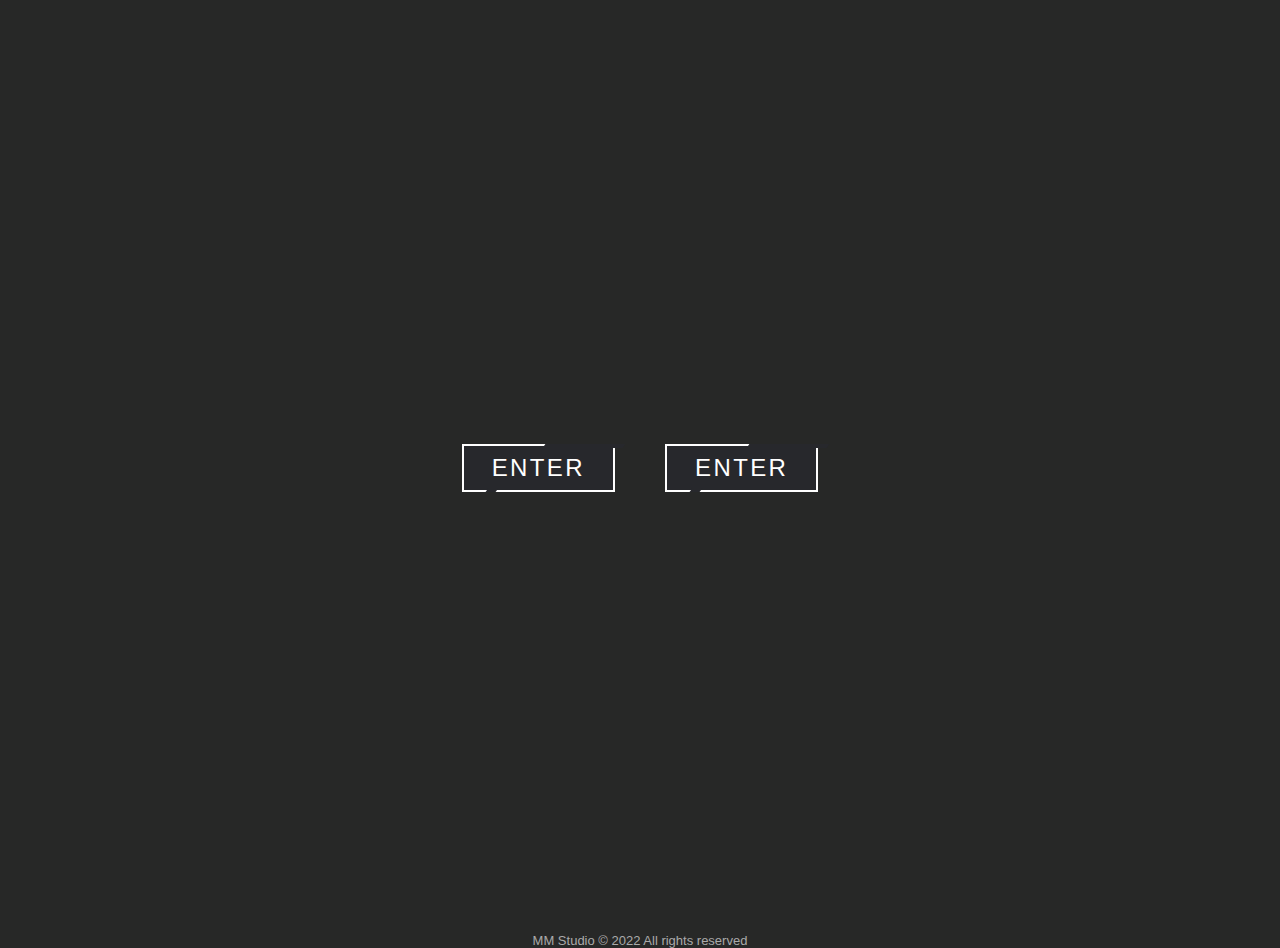
<file: index.html>
<!DOCTYPE html>
<html lang="en">
<head>
    <meta charset="UTF-8">
    <meta http-equiv="X-UA-Compatible" content="IE=edge">
    <meta name="viewport" content="width=device-width, initial-scale=1.0">
    <title>MM Studio</title>
    <meta name="description" content="Free Web tutorials for HTML and CSS">
    <link rel="stylesheet" href="assets/css/mainwebstyle.css">
    <link rel="canonical" href="https://www.gucci.com/">
</head>
<body>
    <div class="background-img"> &nbsp; </div>


    <div class="buttons-1">
        <a href="index2.html"><span>ENTER</span><i></i></a>
        <a href="#"><span>ENTER</span><i></i></a>
    </div>




     <!-- FOOOTER -->
    <section class="footer">
        <p class="copyright">
            MM Studio © 2022 All rights reserved
        </p>
    </section>

    
</body>
</html>
</file>
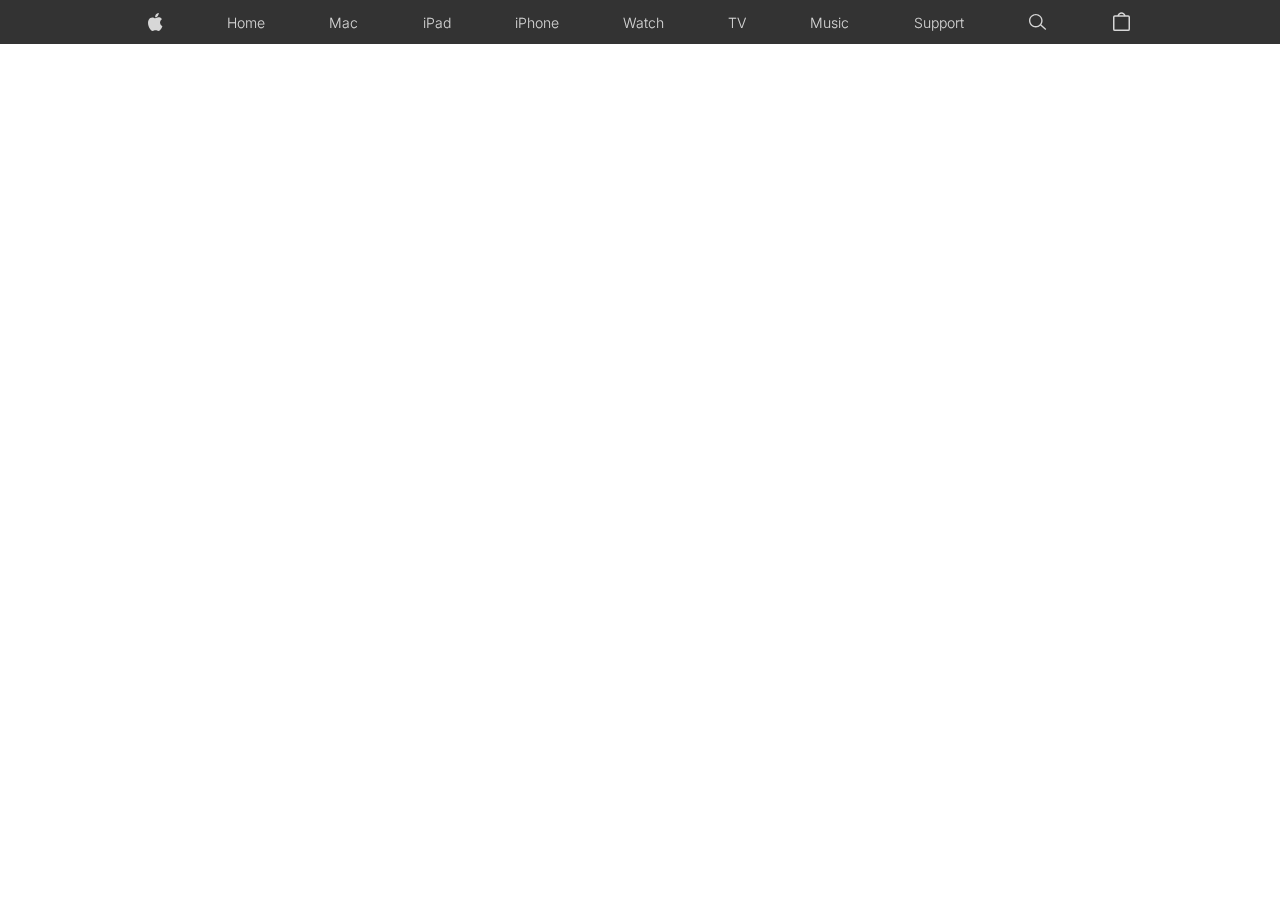
<file: navbar/index.html>
<!DOCTYPE html>
<html lang="en">
<head>
    <meta charset="UTF-8">
    <meta http-equiv="X-UA-Compatible" content="IE=edge">
    <meta name="viewport" content="width=device-width, initial-scale=1.0">
    <title>DP Studio</title>
    <link rel="preconnect" href="https://fonts.gstatic.com">
    <link href="https://fonts.googleapis.com/css2?family=Inter:wght@300;400&display=swap" rel="stylesheet">
    <link rel="stylesheet" href="style.css">
</head>
<body>

    <div class="nav-container">
        <nav>
            <ul class="mobile-nav">
                <li>
                    <div class="menu-icon-container">
                        <div class="menu-icon">
                            <span class="line-1"></span>
                            <span class="line-2"></span>
                        </div>
                    </div>
                </li>

                <li>
                    <a href="#" class="link-logo"></a>
                </li>

                <li>
                    <a href="" class="link-bag"></a>
                </li>
            </ul>

            <ul class="desktop-nav">
                <li>
                    <a href="#" class="link-logo"></a>
                </li>
                <li>
                    <a href="#">Home</a>
                </li>
                <li>
                    <a href="#">Mac</a>
                </li>
                <li>
                    <a href="#">iPad</a>
                </li>
                <li>
                    <a href="#">iPhone</a>
                </li>
                <li>
                    <a href="#">Watch</a>
                </li>
                <li>
                    <a href="#">TV</a>
                </li>
                <li>
                    <a href="#">Music</a>
                </li>
                <li>
                    <a href="#">Support</a>
                </li>
                <li>
                    <a href="#" class="link-search"></a>
                </li>
                <li>
                    <a href="#" class="link-bag"></a>
                </li>
            </ul>
        </nav>

        <!-- End of navigation menu items -->

        <div class="search-container hide">
            <div class="link-search"></div>
            <div class="search-bar">
                <form action="">
                    <input type="text" placeholder="Search dpstudio.com">
                </form>
            </div>
            <div class="link-close"></div>

            <div class="quick-links">
                <h2>Quick Links</h2>
                <ul>
                    <li>
                        <a href="#">Odkaz 1</a>
                    </li>
                    <li>
                        <a href="#">Odkaz 2</a>
                    </li>
                    <li>
                        <a href="#">Odkaz 3</a>
                    </li>
                    <li>
                        <a href="#">Odkaz 4</a>
                    </li>
                    <li>
                        <a href="#">Odkaz 5</a>
                    </li>
                </ul>
            </div>
        </div>


        <div class="mobile-search-container">
            <div class="link-search"></div>
            <div class="search-bar">
                <form action="">
                    <input type="text" placeholder="Search apple.com">
                </form>
            </div>
            <span class="cancel-btn">Zrušiť</span>

            <div class="quick-links">
                <h2>Quick Links</h2>
                <ul>
                    <li>
                        <a href="#">Odkaz 1</a>
                    </li>
                    <li>
                        <a href="#">Odkaz 2</a>
                    </li>
                    <li>
                        <a href="#">Odkaz 3</a>
                    </li>
                    <li>
                        <a href="#">Odkaz 4</a>
                    </li>
                    <li>
                        <a href="#">Odkaz 5</a>
                    </li>
                </ul>
            </div>
        </div>
        

    </div>


    <div class="overlay"></div>
    
    <script src="navbar.js"></script>

</body>
</html>
</file>
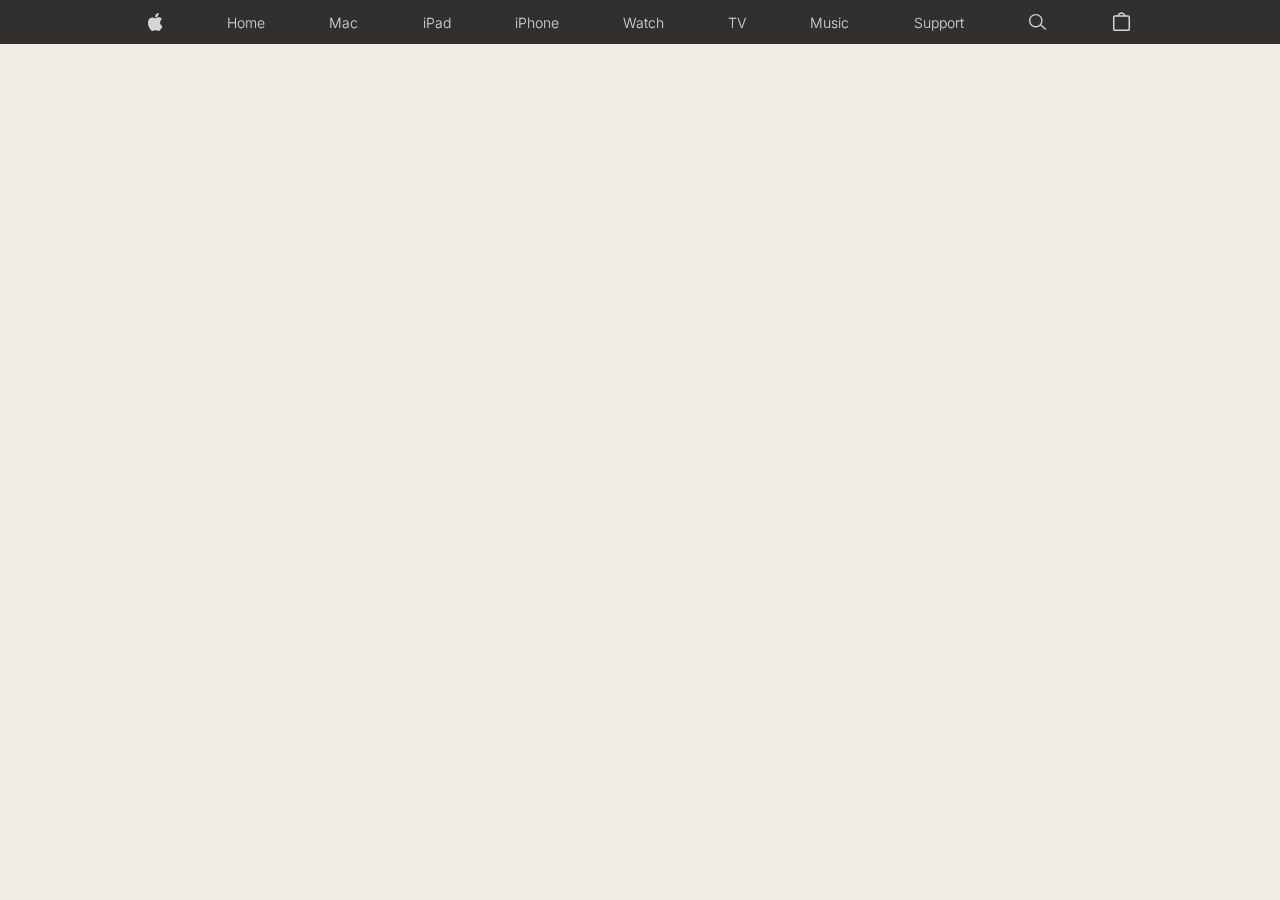
<file: about.html>
<!DOCTYPE html>
<html lang="en">
<head>
    <meta charset="UTF-8">
    <meta http-equiv="X-UA-Compatible" content="IE=edge">
    <meta name="viewport" content="width=device-width, initial-scale=1.0">
    <title>DP Studio</title>
    <link rel="preconnect" href="https://fonts.gstatic.com">
    <link href="https://fonts.googleapis.com/css2?family=Inter:wght@300;400&display=swap" rel="stylesheet">
    <link rel="stylesheet" href="style.css">
</head>
<body>

    <div class="nav-container">
        <nav>
            <ul class="mobile-nav">
                <li>
                    <div class="menu-icon-container">
                        <div class="menu-icon">
                            <span class="line-1"></span>
                            <span class="line-2"></span>
                        </div>
                    </div>
                </li>

                <li>
                    <a href="#" class="link-logo"></a>
                </li>

                <li>
                    <a href="" class="link-bag"></a>
                </li>
            </ul>

            <ul class="desktop-nav">
                <li>
                    <a href="index.html" class="link-logo"></a>
                </li>
                <li>
                    <a href="index.html">Home</a>
                </li>
                <li>
                    <a href="about.html">Mac</a>
                </li>
                <li>
                    <a href="#">iPad</a>
                </li>
                <li>
                    <a href="#">iPhone</a>
                </li>
                <li>
                    <a href="#">Watch</a>
                </li>
                <li>
                    <a href="#">TV</a>
                </li>
                <li>
                    <a href="#">Music</a>
                </li>
                <li>
                    <a href="#">Support</a>
                </li>
                <li>
                    <a href="#" class="link-search"></a>
                </li>
                <li>
                    <a href="#" class="link-bag"></a>
                </li>
            </ul>
        </nav>

        <!-- End of navigation menu items -->

        <div class="search-container hide">
            <div class="link-search"></div>
            <div class="search-bar">
                <form action="">
                    <input type="text" placeholder="Search dpstudio.com">
                </form>
            </div>
            <div class="link-close"></div>

            <div class="quick-links">
                <h2>Quick Links</h2>
                <ul>
                    <li>
                        <a href="#">Odkaz 1</a>
                    </li>
                    <li>
                        <a href="#">Odkaz 2</a>
                    </li>
                    <li>
                        <a href="#">Odkaz 3</a>
                    </li>
                    <li>
                        <a href="#">Odkaz 4</a>
                    </li>
                    <li>
                        <a href="#">Odkaz 5</a>
                    </li>
                </ul>
            </div>
        </div>


        <div class="mobile-search-container">
            <div class="link-search"></div>
            <div class="search-bar">
                <form action="">
                    <input type="text" placeholder="Search apple.com">
                </form>
            </div>
            <span class="cancel-btn">Zrušiť</span>

            <div class="quick-links">
                <h2>Quick Links</h2>
                <ul>
                    <li>
                        <a href="#">Odkaz 1</a>
                    </li>
                    <li>
                        <a href="#">Odkaz 2</a>
                    </li>
                    <li>
                        <a href="#">Odkaz 3</a>
                    </li>
                    <li>
                        <a href="#">Odkaz 4</a>
                    </li>
                    <li>
                        <a href="#">Odkaz 5</a>
                    </li>
                </ul>
            </div>
        </div>
        

    </div>
    <div class="newpage-look"></div>


    <div class="overlay"></div>
    
    <script src="navbar.js"></script>

</body>
</html>
</file>
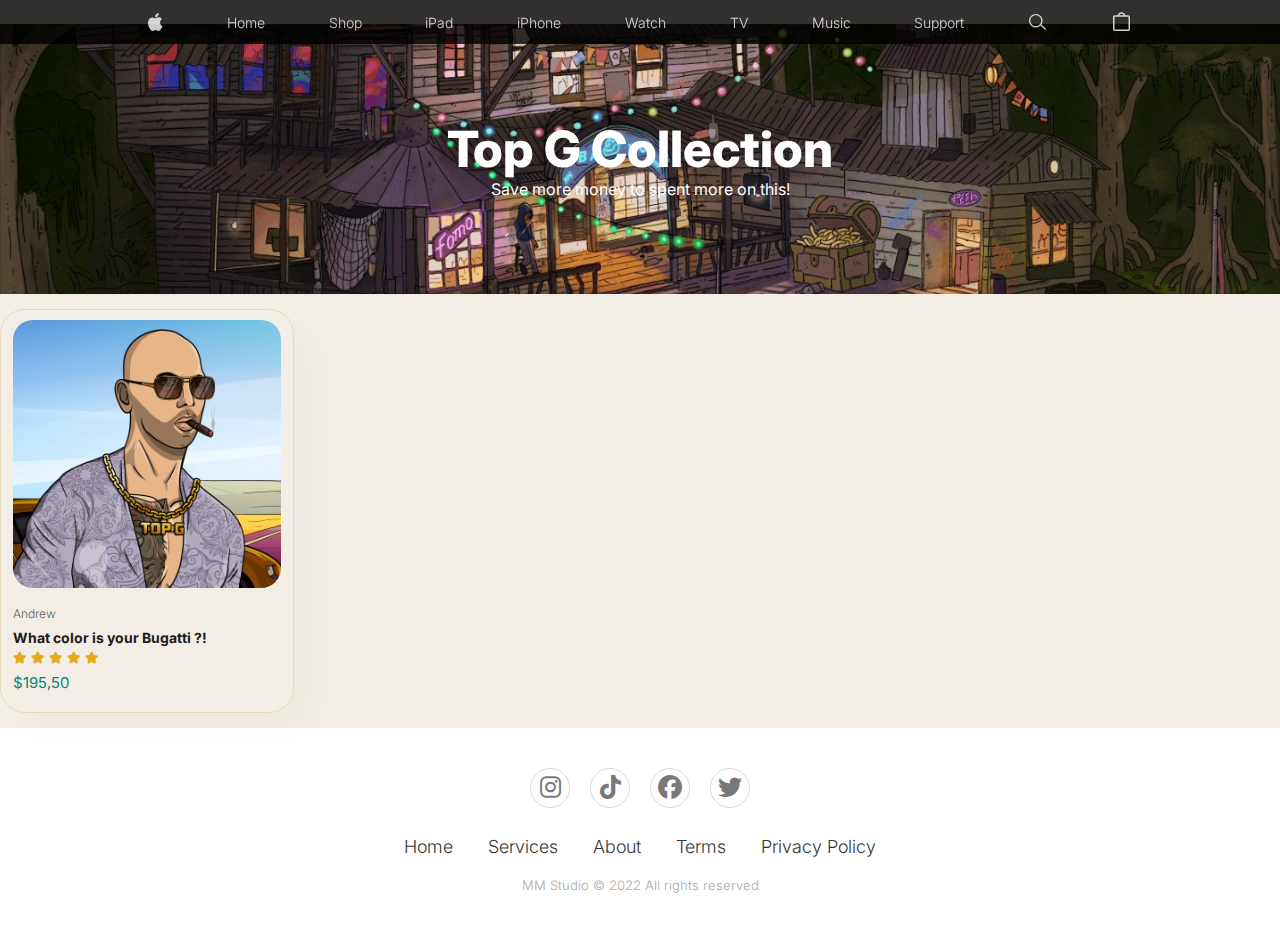
<file: Shop.html>
<!DOCTYPE html>
<html lang="en">
<head>
    <meta charset="UTF-8">
    <meta http-equiv="X-UA-Compatible" content="IE=edge">
    <meta name="viewport" content="width=device-width, initial-scale=1.0">
    <title>MM Studio</title>
    <link rel="preconnect" href="https://fonts.gstatic.com">
    <link href="https://fonts.googleapis.com/css2?family=Inter:wght@300;400&display=swap" rel="stylesheet">
    <link rel="stylesheet" href="style.css">
    <link rel="stylesheet" type="text/css" href="https://cdnjs.cloudflare.com/ajax/libs/font-awesome/6.2.1/css/all.min.css">

    <!-- <body style="background-color: #f3eee5;"></body> -->

    <link rel="icon" href="images/apple-logo.svg">
</head> 
<body>



    <!-- Informacie -->

    <!-- <div class="information">
        <a href="https://www.worldometers.info/coronavirus/"
        >Evaluate COVID-19 symptoms and understand next steps
        </a>
    </div>

    <div class="information information-2">
        <a href="#">Shop online </a> and fee free, no-contact delivery, Specialist
        help, and more.
        
    </div> -->

    <!-- Koniec Informacie -->



    <div id = "preloader"></div>



    <div class="nav-container">
        <nav>
            <ul class="mobile-nav">
                <li>
                    <div class="menu-icon-container">
                        <div class="menu-icon">
                            <span class="line-1"></span>
                            <span class="line-2"></span>
                        </div>
                    </div>
                </li>

                <li>
                    <a href="#" class="link-logo"></a>
                </li>

                <li>
                    <a href="" class="link-bag"></a>
                </li>
            </ul>

            <ul class="desktop-nav">
                <li>
                    <a href="index.html" class="link-logo"></a>
                </li>
                <li>
                    <a href="index.html">Home</a>
                </li>
                <li>
                    <a href="Shop.html">Shop</a>
                </li>
                <li>
                    <a href="#">iPad</a>
                </li>
                <li>
                    <a href="#">iPhone</a>
                </li>
                <li>
                    <a href="#">Watch</a>
                </li>
                <li>
                    <a href="#">TV</a>
                </li>
                <li>
                    <a href="#">Music</a>
                </li>
                <li>
                    <a href="#">Support</a>
                </li>
                <li>
                    <a href="#" class="link-search"></a>
                </li>
                <li>
                    <a href="#" class="link-bag"></a>
                </li>
            </ul>
        </nav>

        <!-- End of navigation menu items -->

        <div class="search-container hide">
            <div class="link-search"></div>
            <div class="search-bar">
                <form action="">
                    <input type="text" placeholder="Search dpstudio.com">
                </form>
            </div>
            <div class="link-close"></div>

            <div class="quick-links">
                <h2>Quick Links</h2>
                <ul>
                    <li>
                        <a href="#">Odkaz 1</a>
                    </li>
                    <li>
                        <a href="#">Odkaz 2</a>
                    </li>
                    <li>
                        <a href="#">Odkaz 3</a>
                    </li>
                    <li>
                        <a href="#">Odkaz 4</a>
                    </li>
                    <li>
                        <a href="#">Odkaz 5</a>
                    </li>
                </ul>
            </div>
        </div>


        <div class="mobile-search-container">
            <div class="link-search"></div>
            <div class="search-bar">
                <form action="">
                    <input type="text" placeholder="Search apple.com">
                </form>
            </div>
            <span class="cancel-btn">Zrušiť</span>

            <div class="quick-links">
                <h2>Quick Links</h2>
                <ul>
                    <li>
                        <a href="#">Odkaz 1</a>
                    </li>
                    <li>
                        <a href="#">Odkaz 2</a>
                    </li>
                    <li>
                        <a href="#">Odkaz 3</a>
                    </li>
                    <li>
                        <a href="#">Odkaz 4</a>
                    </li>
                    <li>
                        <a href="#">Odkaz 5</a>
                    </li>
                </ul>
            </div>
        </div>
        

    </div>

    <!-- Shop Page Header -->

    <section id="page-shop-header">


        <h2>Top G Collection</h2>

        <p>Save more money to spent more on this!</p>

    </section>

    <!-- Koniec Shop Page Header -->
    
    <section id="product1" class="section-p1">
        <div class="pro-container">
            <div class="pro" onclick="window.location.href='sproduct.html';">
                <img src="images/iQeFqhZBnjPNzBQI7ZTLJys2qTAUIOPdh3Eb6QWV.jpg" alt="">
                <div class="des">
                    <span>Andrew</span>
                    <h5>What color is your Bugatti ?!</h5>
                    <div class="star">
                        <i class="fa-solid fa-star"></i>
                        <i class="fa-solid fa-star"></i>
                        <i class="fa-solid fa-star"></i>
                        <i class="fa-solid fa-star"></i>
                        <i class="fa-solid fa-star"></i>
                    </div>
                    <h4>$195,50</h4>
                </div>
            </div>
        </div>
    </section>

    <!-- Porodukty Start -->



    <!-- Footer Stranky -->

    <section class="footer">
        <div class="social">
            <a href="https://www.instagram.com/"><i class="fa-brands fa-instagram"></i></a>
            <a href="https://www.tiktok.com/"><i class="fa-brands fa-tiktok"></i></a>
            <a href="https://www.facebook.com/"><i class="fa-brands fa-facebook"></i></a>
            <a href="https://twitter.com/home"><i class="fa-brands fa-twitter"></i></a>
        </div>

        <ul class="list">
            <li>
                <a href="#">Home</a>
            </li>
            <li>
                <a href="#">Services</a>
            </li>
            <li>
                <a href="#">About</a>
            </li>
            <li>
                <a href="#">Terms</a>
            </li>
            <li>
                <a href="#">Privacy Policy</a>
            </li>
        </ul>
        <p class="copyright">
            MM Studio © 2022 All rights reserved
        </p>
    </section>
    <!-- Footer Stranky  Koniec-->


    <div class="overlay"></div>
    
    <script src="navbar.js"></script>

    <script>
        var loader = document.getElementById("preloader");

        window.addEventListener("load", function(){
            loader.style.display = "none";
        })
    </script>

</body>
</html>
</file>
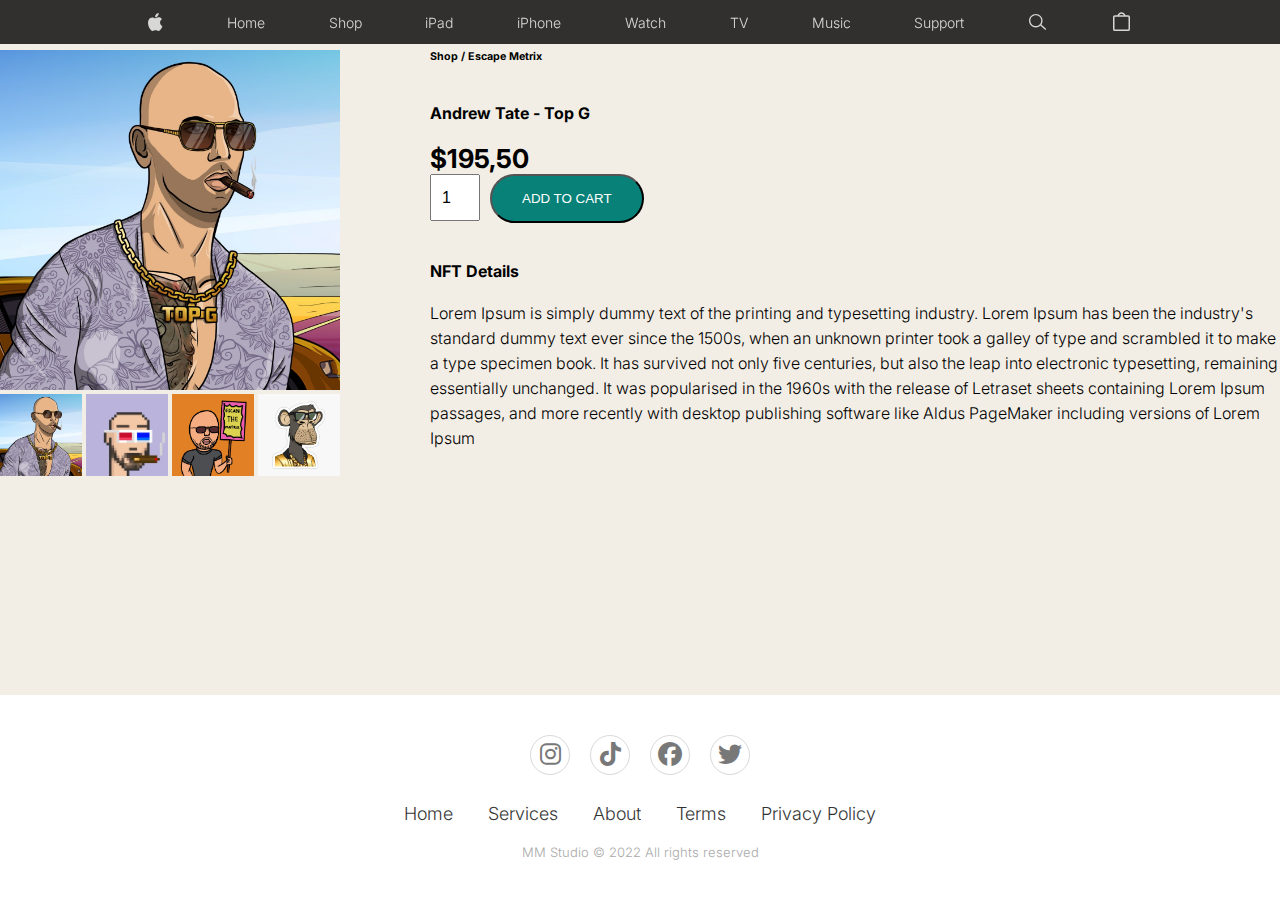
<file: sproduct.html>
<!DOCTYPE html>
<html lang="en">
<head>
    <meta charset="UTF-8">
    <meta http-equiv="X-UA-Compatible" content="IE=edge">
    <meta name="viewport" content="width=device-width, initial-scale=1.0">
    <title>MM Studio</title>
    <link rel="preconnect" href="https://fonts.gstatic.com">
    <link href="https://fonts.googleapis.com/css2?family=Inter:wght@300;400&display=swap" rel="stylesheet">
    <link rel="stylesheet" href="style.css">
    <link rel="stylesheet" type="text/css" href="https://cdnjs.cloudflare.com/ajax/libs/font-awesome/6.2.1/css/all.min.css">

    <!-- <body style="background-color: #f3eee5;"></body> -->

    <link rel="icon" href="images/apple-logo.svg">
</head> 
<body>



    <!-- Informacie -->

    <!-- <div class="information">
        <a href="https://www.worldometers.info/coronavirus/"
        >Evaluate COVID-19 symptoms and understand next steps
        </a>
    </div>

    <div class="information information-2">
        <a href="#">Shop online </a> and fee free, no-contact delivery, Specialist
        help, and more.
        
    </div> -->

    <!-- Koniec Informacie -->







    <div class="nav-container">
        <nav>
            <ul class="mobile-nav">
                <li>
                    <div class="menu-icon-container">
                        <div class="menu-icon">
                            <span class="line-1"></span>
                            <span class="line-2"></span>
                        </div>
                    </div>
                </li>

                <li>
                    <a href="#" class="link-logo"></a>
                </li>

                <li>
                    <a href="" class="link-bag"></a>
                </li>
            </ul>

            <ul class="desktop-nav">
                <li>
                    <a href="index.html" class="link-logo"></a>
                </li>
                <li>
                    <a href="index.html">Home</a>
                </li>
                <li>
                    <a href="Shop.html">Shop</a>
                </li>
                <li>
                    <a href="#">iPad</a>
                </li>
                <li>
                    <a href="#">iPhone</a>
                </li>
                <li>
                    <a href="#">Watch</a>
                </li>
                <li>
                    <a href="#">TV</a>
                </li>
                <li>
                    <a href="#">Music</a>
                </li>
                <li>
                    <a href="#">Support</a>
                </li>
                <li>
                    <a href="#" class="link-search"></a>
                </li>
                <li>
                    <a href="#" class="link-bag"></a>
                </li>
            </ul>
        </nav>

        <!-- End of navigation menu items -->

        <div class="search-container hide">
            <div class="link-search"></div>
            <div class="search-bar">
                <form action="">
                    <input type="text" placeholder="Search dpstudio.com">
                </form>
            </div>
            <div class="link-close"></div>

            <div class="quick-links">
                <h2>Quick Links</h2>
                <ul>
                    <li>
                        <a href="#">Odkaz 1</a>
                    </li>
                    <li>
                        <a href="#">Odkaz 2</a>
                    </li>
                    <li>
                        <a href="#">Odkaz 3</a>
                    </li>
                    <li>
                        <a href="#">Odkaz 4</a>
                    </li>
                    <li>
                        <a href="#">Odkaz 5</a>
                    </li>
                </ul>
            </div>
        </div>


        <div class="mobile-search-container">
            <div class="link-search"></div>
            <div class="search-bar">
                <form action="">
                    <input type="text" placeholder="Search apple.com">
                </form>
            </div>
            <span class="cancel-btn">Zrušiť</span>

            <div class="quick-links">
                <h2>Quick Links</h2>
                <ul>
                    <li>
                        <a href="#">Odkaz 1</a>
                    </li>
                    <li>
                        <a href="#">Odkaz 2</a>
                    </li>
                    <li>
                        <a href="#">Odkaz 3</a>
                    </li>
                    <li>
                        <a href="#">Odkaz 4</a>
                    </li>
                    <li>
                        <a href="#">Odkaz 5</a>
                    </li>
                </ul>
            </div>
        </div>
        

    </div>

    <!-- product1 Zaciatok -->

    <section id="prodetails" class="section-1">
        <div class="single-pro-image">
            <img src="images/iQeFqhZBnjPNzBQI7ZTLJys2qTAUIOPdh3Eb6QWV.jpg" width="100%" id="MainImg" alt="">

            <div class="small-img-group">
                <div class="small-img-col">
                    <img src="images/iQeFqhZBnjPNzBQI7ZTLJys2qTAUIOPdh3Eb6QWV.jpg" width="100%" class="small-img" alt="">
                </div>
                <div class="small-img-col">
                    <img src="images/5vrNOsIx_400x400.jpg" width="100%" class="small-img" alt="">
                </div>
                <div class="small-img-col">
                    <img src="images/FXZV1OqWQAIefrk.jpg" width="100%" class="small-img" alt="">
                </div>
                <div class="small-img-col">
                    <img src="images/st,small,507x507-pad,600x600,f8f8f8.jpg" width="100%" class="small-img" alt="">
                </div>
            </div>
        </div>

        <div class="single-pro-details">
            <h6>Shop / Escape Metrix</h6>
            <h4>Andrew Tate - Top G</h4>
            <h2>$195,50</h2>
            <input type="number" value="1">
            <button class="normal">Add to Cart</button>
            <h4>NFT Details</h4>
            <span>Lorem Ipsum is simply dummy text of the printing and typesetting industry. Lorem Ipsum has been the industry's standard dummy text ever since the 1500s, when an unknown printer took a galley of type and scrambled it to make a type specimen book. It has survived not only five centuries, but also the leap into electronic typesetting, remaining essentially unchanged. It was popularised in the 1960s with the release of Letraset sheets containing Lorem Ipsum passages, and more recently with desktop publishing software like Aldus PageMaker including versions of Lorem Ipsum</span>
        </div>
    </section>

    <!-- Footer Stranky -->

    <section class="footer">
        <div class="social">
            <a href="https://www.instagram.com/"><i class="fa-brands fa-instagram"></i></a>
            <a href="https://www.tiktok.com/"><i class="fa-brands fa-tiktok"></i></a>
            <a href="https://www.facebook.com/"><i class="fa-brands fa-facebook"></i></a>
            <a href="https://twitter.com/home"><i class="fa-brands fa-twitter"></i></a>
        </div>

        <ul class="list">
            <li>
                <a href="#">Home</a>
            </li>
            <li>
                <a href="#">Services</a>
            </li>
            <li>
                <a href="#">About</a>
            </li>
            <li>
                <a href="#">Terms</a>
            </li>
            <li>
                <a href="#">Privacy Policy</a>
            </li>
        </ul>
        <p class="copyright">
            MM Studio © 2022 All rights reserved
        </p>
    </section>
    <!-- Footer Stranky  Koniec-->




    <script>
        var MainImg = document.getElementById("MainImg");
        var smallimg = document.getElementsByClassName("small-img");

        smallimg[0].onclick = function() {
            MainImg.src = smallimg[0].src;
        }
        smallimg[1].onclick = function() {
            MainImg.src = smallimg[1].src;
        }
        smallimg[2].onclick = function() {
            MainImg.src = smallimg[2].src;
        }
        smallimg[3].onclick = function() {
            MainImg.src = smallimg[3].src;
        }
    </script>

</body>
</html>
</file>
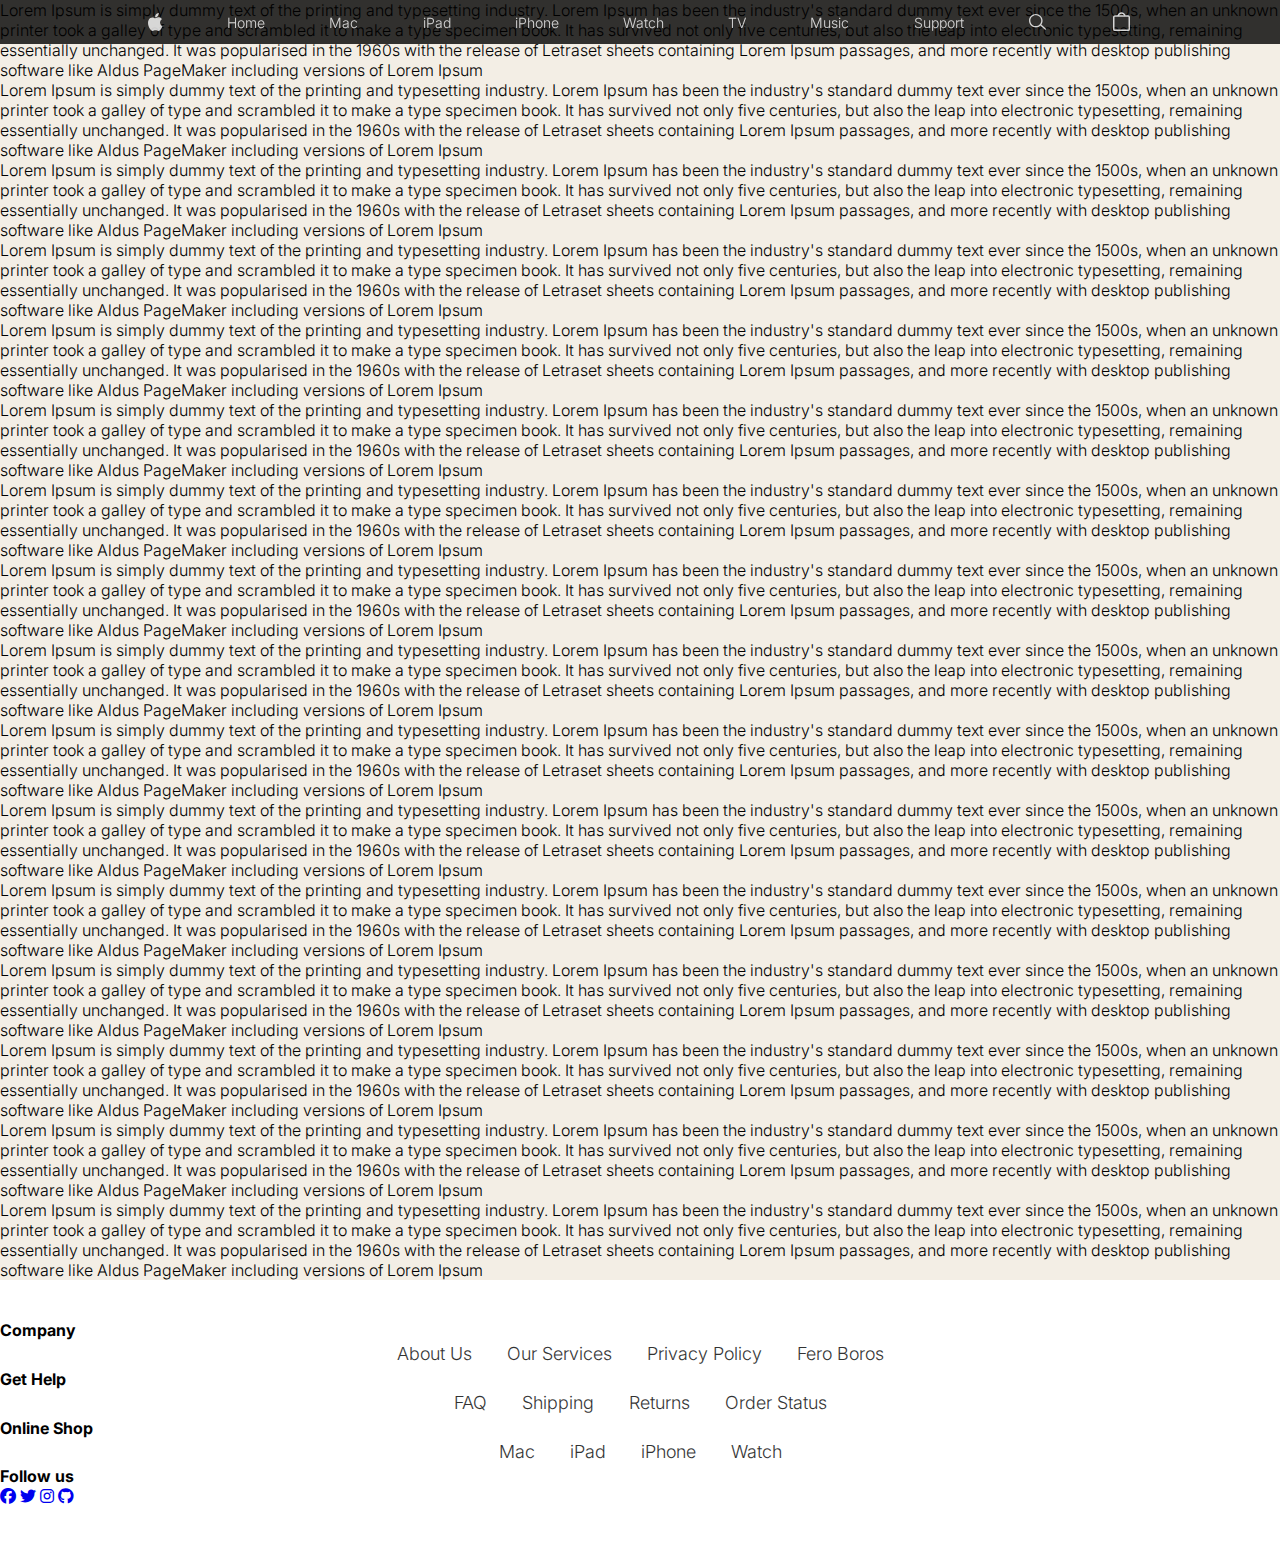
<file: zaloha.html>
<!DOCTYPE html>
<html lang="en">
<head>
    <meta charset="UTF-8">
    <meta http-equiv="X-UA-Compatible" content="IE=edge">
    <meta name="viewport" content="width=device-width, initial-scale=1.0">
    <title>DP Studio</title>
    <link rel="preconnect" href="https://fonts.gstatic.com">
    <link href="https://fonts.googleapis.com/css2?family=Inter:wght@300;400&display=swap" rel="stylesheet">
    <link rel="stylesheet" href="style.css">
    <link rel="stylesheet" type="text/css" href="https://cdnjs.cloudflare.com/ajax/libs/font-awesome/6.2.1/css/all.min.css">
</head>
<body>

    <main>
        <p >
            Lorem Ipsum is simply dummy text of the printing and typesetting industry. Lorem Ipsum has been the industry's standard dummy text ever since the 1500s, when an unknown printer took a galley of type and scrambled it to make a type specimen book. It has survived not only five centuries, but also the leap into electronic typesetting, remaining essentially unchanged. It was popularised in the 1960s with the release of Letraset sheets containing Lorem Ipsum passages, and more recently with desktop publishing software like Aldus PageMaker including versions of Lorem Ipsum
        </p>
        <p >
            Lorem Ipsum is simply dummy text of the printing and typesetting industry. Lorem Ipsum has been the industry's standard dummy text ever since the 1500s, when an unknown printer took a galley of type and scrambled it to make a type specimen book. It has survived not only five centuries, but also the leap into electronic typesetting, remaining essentially unchanged. It was popularised in the 1960s with the release of Letraset sheets containing Lorem Ipsum passages, and more recently with desktop publishing software like Aldus PageMaker including versions of Lorem Ipsum
        </p>
        <p >
            Lorem Ipsum is simply dummy text of the printing and typesetting industry. Lorem Ipsum has been the industry's standard dummy text ever since the 1500s, when an unknown printer took a galley of type and scrambled it to make a type specimen book. It has survived not only five centuries, but also the leap into electronic typesetting, remaining essentially unchanged. It was popularised in the 1960s with the release of Letraset sheets containing Lorem Ipsum passages, and more recently with desktop publishing software like Aldus PageMaker including versions of Lorem Ipsum
        </p>
        <p >
            Lorem Ipsum is simply dummy text of the printing and typesetting industry. Lorem Ipsum has been the industry's standard dummy text ever since the 1500s, when an unknown printer took a galley of type and scrambled it to make a type specimen book. It has survived not only five centuries, but also the leap into electronic typesetting, remaining essentially unchanged. It was popularised in the 1960s with the release of Letraset sheets containing Lorem Ipsum passages, and more recently with desktop publishing software like Aldus PageMaker including versions of Lorem Ipsum
        </p>
        <p >
            Lorem Ipsum is simply dummy text of the printing and typesetting industry. Lorem Ipsum has been the industry's standard dummy text ever since the 1500s, when an unknown printer took a galley of type and scrambled it to make a type specimen book. It has survived not only five centuries, but also the leap into electronic typesetting, remaining essentially unchanged. It was popularised in the 1960s with the release of Letraset sheets containing Lorem Ipsum passages, and more recently with desktop publishing software like Aldus PageMaker including versions of Lorem Ipsum
        </p>

        <p >
            Lorem Ipsum is simply dummy text of the printing and typesetting industry. Lorem Ipsum has been the industry's standard dummy text ever since the 1500s, when an unknown printer took a galley of type and scrambled it to make a type specimen book. It has survived not only five centuries, but also the leap into electronic typesetting, remaining essentially unchanged. It was popularised in the 1960s with the release of Letraset sheets containing Lorem Ipsum passages, and more recently with desktop publishing software like Aldus PageMaker including versions of Lorem Ipsum
        </p>
        <p >
            Lorem Ipsum is simply dummy text of the printing and typesetting industry. Lorem Ipsum has been the industry's standard dummy text ever since the 1500s, when an unknown printer took a galley of type and scrambled it to make a type specimen book. It has survived not only five centuries, but also the leap into electronic typesetting, remaining essentially unchanged. It was popularised in the 1960s with the release of Letraset sheets containing Lorem Ipsum passages, and more recently with desktop publishing software like Aldus PageMaker including versions of Lorem Ipsum
        </p>
        <p >
            Lorem Ipsum is simply dummy text of the printing and typesetting industry. Lorem Ipsum has been the industry's standard dummy text ever since the 1500s, when an unknown printer took a galley of type and scrambled it to make a type specimen book. It has survived not only five centuries, but also the leap into electronic typesetting, remaining essentially unchanged. It was popularised in the 1960s with the release of Letraset sheets containing Lorem Ipsum passages, and more recently with desktop publishing software like Aldus PageMaker including versions of Lorem Ipsum
        </p>
        <p >
            Lorem Ipsum is simply dummy text of the printing and typesetting industry. Lorem Ipsum has been the industry's standard dummy text ever since the 1500s, when an unknown printer took a galley of type and scrambled it to make a type specimen book. It has survived not only five centuries, but also the leap into electronic typesetting, remaining essentially unchanged. It was popularised in the 1960s with the release of Letraset sheets containing Lorem Ipsum passages, and more recently with desktop publishing software like Aldus PageMaker including versions of Lorem Ipsum
        </p>

        <p >
            Lorem Ipsum is simply dummy text of the printing and typesetting industry. Lorem Ipsum has been the industry's standard dummy text ever since the 1500s, when an unknown printer took a galley of type and scrambled it to make a type specimen book. It has survived not only five centuries, but also the leap into electronic typesetting, remaining essentially unchanged. It was popularised in the 1960s with the release of Letraset sheets containing Lorem Ipsum passages, and more recently with desktop publishing software like Aldus PageMaker including versions of Lorem Ipsum
        </p>

        <p >
            Lorem Ipsum is simply dummy text of the printing and typesetting industry. Lorem Ipsum has been the industry's standard dummy text ever since the 1500s, when an unknown printer took a galley of type and scrambled it to make a type specimen book. It has survived not only five centuries, but also the leap into electronic typesetting, remaining essentially unchanged. It was popularised in the 1960s with the release of Letraset sheets containing Lorem Ipsum passages, and more recently with desktop publishing software like Aldus PageMaker including versions of Lorem Ipsum
        </p>
        <p >
            Lorem Ipsum is simply dummy text of the printing and typesetting industry. Lorem Ipsum has been the industry's standard dummy text ever since the 1500s, when an unknown printer took a galley of type and scrambled it to make a type specimen book. It has survived not only five centuries, but also the leap into electronic typesetting, remaining essentially unchanged. It was popularised in the 1960s with the release of Letraset sheets containing Lorem Ipsum passages, and more recently with desktop publishing software like Aldus PageMaker including versions of Lorem Ipsum
        </p>
        <p >
            Lorem Ipsum is simply dummy text of the printing and typesetting industry. Lorem Ipsum has been the industry's standard dummy text ever since the 1500s, when an unknown printer took a galley of type and scrambled it to make a type specimen book. It has survived not only five centuries, but also the leap into electronic typesetting, remaining essentially unchanged. It was popularised in the 1960s with the release of Letraset sheets containing Lorem Ipsum passages, and more recently with desktop publishing software like Aldus PageMaker including versions of Lorem Ipsum
        </p>
        <p >
            Lorem Ipsum is simply dummy text of the printing and typesetting industry. Lorem Ipsum has been the industry's standard dummy text ever since the 1500s, when an unknown printer took a galley of type and scrambled it to make a type specimen book. It has survived not only five centuries, but also the leap into electronic typesetting, remaining essentially unchanged. It was popularised in the 1960s with the release of Letraset sheets containing Lorem Ipsum passages, and more recently with desktop publishing software like Aldus PageMaker including versions of Lorem Ipsum
        </p>
        <p >
            Lorem Ipsum is simply dummy text of the printing and typesetting industry. Lorem Ipsum has been the industry's standard dummy text ever since the 1500s, when an unknown printer took a galley of type and scrambled it to make a type specimen book. It has survived not only five centuries, but also the leap into electronic typesetting, remaining essentially unchanged. It was popularised in the 1960s with the release of Letraset sheets containing Lorem Ipsum passages, and more recently with desktop publishing software like Aldus PageMaker including versions of Lorem Ipsum
        </p>
        <p >
            Lorem Ipsum is simply dummy text of the printing and typesetting industry. Lorem Ipsum has been the industry's standard dummy text ever since the 1500s, when an unknown printer took a galley of type and scrambled it to make a type specimen book. It has survived not only five centuries, but also the leap into electronic typesetting, remaining essentially unchanged. It was popularised in the 1960s with the release of Letraset sheets containing Lorem Ipsum passages, and more recently with desktop publishing software like Aldus PageMaker including versions of Lorem Ipsum
        </p>

    </main>

    <div id = "preloader"></div>



    <div class="nav-container">
        <nav>
            <ul class="mobile-nav">
                <li>
                    <div class="menu-icon-container">
                        <div class="menu-icon">
                            <span class="line-1"></span>
                            <span class="line-2"></span>
                        </div>
                    </div>
                </li>

                <li>
                    <a href="#" class="link-logo"></a>
                </li>

                <li>
                    <a href="" class="link-bag"></a>
                </li>
            </ul>

            <ul class="desktop-nav">
                <li>
                    <a href="index.html" class="link-logo"></a>
                </li>
                <li>
                    <a href="index.html">Home</a>
                </li>
                <li>
                    <a href="about.html">Mac</a>
                </li>
                <li>
                    <a href="#">iPad</a>
                </li>
                <li>
                    <a href="#">iPhone</a>
                </li>
                <li>
                    <a href="#">Watch</a>
                </li>
                <li>
                    <a href="#">TV</a>
                </li>
                <li>
                    <a href="#">Music</a>
                </li>
                <li>
                    <a href="#">Support</a>
                </li>
                <li>
                    <a href="#" class="link-search"></a>
                </li>
                <li>
                    <a href="#" class="link-bag"></a>
                </li>
            </ul>
        </nav>

        <!-- End of navigation menu items -->

        <div class="search-container hide">
            <div class="link-search"></div>
            <div class="search-bar">
                <form action="">
                    <input type="text" placeholder="Search dpstudio.com">
                </form>
            </div>
            <div class="link-close"></div>

            <div class="quick-links">
                <h2>Quick Links</h2>
                <ul>
                    <li>
                        <a href="#">Odkaz 1</a>
                    </li>
                    <li>
                        <a href="#">Odkaz 2</a>
                    </li>
                    <li>
                        <a href="#">Odkaz 3</a>
                    </li>
                    <li>
                        <a href="#">Odkaz 4</a>
                    </li>
                    <li>
                        <a href="#">Odkaz 5</a>
                    </li>
                </ul>
            </div>
        </div>


        <div class="mobile-search-container">
            <div class="link-search"></div>
            <div class="search-bar">
                <form action="">
                    <input type="text" placeholder="Search apple.com">
                </form>
            </div>
            <span class="cancel-btn">Zrušiť</span>

            <div class="quick-links">
                <h2>Quick Links</h2>
                <ul>
                    <li>
                        <a href="#">Odkaz 1</a>
                    </li>
                    <li>
                        <a href="#">Odkaz 2</a>
                    </li>
                    <li>
                        <a href="#">Odkaz 3</a>
                    </li>
                    <li>
                        <a href="#">Odkaz 4</a>
                    </li>
                    <li>
                        <a href="#">Odkaz 5</a>
                    </li>
                </ul>
            </div>
        </div>
        

    </div>

    <footer class="footer">
        <div class="container">
            <div class="row">
                <div class="footer-col">
                    <h4>Company</h4>
                    <ul>
                        <li><a href="#">About Us</a></li>
                        <li><a href="#">Our Services</a></li>
                        <li><a href="#">Privacy Policy</a></li>
                        <li><a href="#">Fero Boros</a></li>
                    </ul>
                </div>
                <div class="footer-col">
                    <h4>Get Help</h4>
                    <ul>
                        <li><a href="#">FAQ</a></li>
                        <li><a href="#">Shipping</a></li>
                        <li><a href="#">Returns</a></li>
                        <li><a href="#">Order Status</a></li>
                    </ul>
                </div>
                <div class="footer-col">
                    <h4>Online Shop</h4>
                    <ul>
                        <li><a href="#">Mac</a></li>
                        <li><a href="#">iPad</a></li>
                        <li><a href="#">iPhone</a></li>
                        <li><a href="#">Watch</a></li>
                    </ul>
                </div>
                <div class="footer-col">
                    <h4>Follow us</h4>
                    <div class="social-links">
                        <a href="#"><i class="fa-brands fa-facebook"></i></a>
                        <a href="#"><i class="fa-brands fa-twitter"></i></a>
                        <a href="#"><i class="fa-brands fa-instagram"></i></a>
                        <a href="#"><i class="fa-brands fa-github"></i></a>
                    </div>
                </div>
            </div>
        </div>
    </footer>


    <div class="overlay"></div>
    
    <script src="navbar.js"></script>

    <script>
        var loader = document.getElementById("preloader");

        window.addEventListener("load", function(){
            loader.style.display = "none";
        })
    </script>

</body>
</html>
</file>
<file: assets/css/mainwebstyle.css>
@import url('https://fonts.googleapis.com/css2?family=Inter:wght@300&display=swap');

:root {
    --backgroundwebsite: #ffffff;
    --text: #1d1d1f;
    --blue: #0071e3;
    --a: #2997ff;
    --information: #ff0000;
    --battom1: #fff;
    --battom2: rgb(234, 151, 255);
}

* {
    margin: 0;
    padding: 0;
    box-sizing: border-box;
    font-family: 'Poppins', sans-serif;
}


body {
    background-color: #272827;
}

.buttons-1 {
    display: flex;
    justify-content: center;
    align-items: center;
    min-height: 100vh;
    gap: 50px;
}

a {
    position: relative;
    background: white;
    color: white;
    text-decoration: none;
    text-transform: uppercase;
    font-size: 1.5em;
    letter-spacing: 0.1em;
    font-weight: 400;
    padding: 10px 30px;
    transition: 0.5s;
}

a:hover {
    background: var(--battom1);
    color: var(--battom1);
    letter-spacing: 0.25em;
    box-shadow: 0 0 35px var(--battom1);
}

a::before {
    content: '';
    position: absolute;
    inset: 2px;
    background: #27282c;
}

a span {
    position: relative;
    z-index: 1;
}

a i {
    position: absolute;
    inset: 0;
    display: block;
}

a i::before {
    content: '';
    position: absolute;
    top: 0;
    left: 80%;
    width: 80px;
    height: 4px;
    background: #27282c;
    transform: translateX(-50%) skewX(325deg);
    transition: 0.5s;

}

a:hover i::before {
    width: 20px;
    left: 20%;
}

a i::after {
    content: '';
    position: absolute;
    bottom: 0;
    left: 20%;
    width: 10px;
    height: 4px;
    background: #27282c;
    transform: translateX(-50%) skew(325deg);
    transition: 0.5s;
}

a:hover i::after {
    width: 20px;
    left: 80%;
}

.footer .copyright {
    margin-top: 15px;
    text-align: center;
    font-size: 13px;
    color: #aaa;
}
</file>
<file: navbar/style.css>
*,
*::after,
*::before {
    margin: 0;
    padding: 0;
    box-sizing: border-box;
}

body {
    font-family: "Inter", sans-serif;
    font-weight: 300;
    overflow-y: scroll;
}

/* Desktop Nav */

.nav-container {
    background: rgba(0, 0, 0, 0.8);
    height: 44px;
    z-index: 300;
    position: fixed;
    left: 0;
    top: 0;
    right: 0;
}

.nav-container nav {
    width: 1000px;
    margin: 0 auto;
    padding: 0 8px;
    height: 100%;
}

nav .desktop-nav {
    display: flex;
    justify-content: space-between;
    align-items: center;
    list-style: none;
}

nav .desktop-nav li a {
    color: #fff;
    text-decoration: none;
    font-size: 14px;
    opacity: 0.8;
    transition: opacity 400ms;
}

nav .desktop-nav li a:hover {
    opacity: 1;
}

.link-logo {
    background: url('images/apple-logo.svg');
    display: block;
    background-position: center;
    height: 44px;
    width: 15px;
    background-repeat: no-repeat;
}

.link-search {
    background: url('images/search-icon.svg');
    display: block;
    background-position: center;
    background-size: 18px;
    height: 44px;
    width: 20px;
    background-repeat: no-repeat;
}

.link-bag {
    background: url('images/bag-icon.svg');
    display: block;
    background-position: center;
    background-size: 17px;
    height: 44px;
    width: 20px;
    background-repeat: no-repeat;
}

.link-close {
    background: url('images/close-icon.svg');
    display: block;
    background-position: center;
    background-size: 17px;
    height: 44px;
    width: 20px;
    background-repeat: no-repeat;
}

/* Search Container */

.search-container.hide {
    opacity: 0;
    pointer-events: none;
}

.search-container {
    width: 60%;
    margin: 0 auto;
    padding: 0 42px;
    position: fixed;
    top: 0;
    left: 0;
    right: 0;
    z-index: 200;
}

.search-container .link-search {
    position: absolute;
    left: 12px;
    opacity: 0.5;
}

.search-container .link-close {
    position: absolute;
    top: 0;
    right: 12px;
    opacity: 0.5;
    cursor: pointer;
    transition: all 400ms;
}

.search-container .link-close:hover {
    opacity: 0.7;
}

.search-container form {
    width: 100%;
    margin: 0 auto;
}

.search-container form input {
    width: 100%;
    height: 44px;
    border: 0;
    outline: none;
    background: transparent;
    color: #fff;
    font-family: "Inter", sans-serif;
    font-size: 17px;
}

/* Overlay */

.overlay.show {
    position: fixed;
    background: rgba(0, 0, 0, 0.48);
    width: 100%;
    height: 100vh;
    left: 0;
    top: 0;
    z-index: 100;
}

/* Quick Links */

.search-container .quick-links {
    background: #fff;
    position: absolute;
    left: 0;
    right: 0;
    padding: 16px 8px;
    border-radius: 0 0 16px 16px;
}

.search-container .quick-links h2 {
    text-transform: uppercase;
    font-size: 12px;
    color: #6e6e73;
    margin: 0 32px;
    margin-top: 10px;
}

.search-container .quick-links ul {
    list-style: none;
    margin-top: 12px;
}

.search-container .quick-links ul li a {
    display: inline-block;
    width: 100%;
    padding: 8px 50px;
    font-size: 14px;
    color: #1d1d1f;
    text-decoration: none;
    font-weight: 400;
}

.search-container .quick-links ul li a:hover {
    background: #f5f5f5;
    color: cadetblue;
}

/* Desktop Nav Animation */

.desktop-nav li {
    transition: all 400ms ease;
}

.desktop-nav.hide li {
    opacity: 0;
    transform: scale(0.8);
    pointer-events: none;
}

/* Overlay Animation */

.overlay {
    transition: all 400ms ease;
}

/* Navigation Menu Items Transition Delay */

.desktop-nav li:nth-of-type(1),
.desktop-nav.hide li:nth-of-type(10) {
    transition-delay: 0ms;
}

.desktop-nav li:nth-of-type(2),
.desktop-nav.hide li:nth-of-type(9) {
    transition-delay: 30ms;
}

.desktop-nav li:nth-of-type(3),
.desktop-nav.hide li:nth-of-type(8) {
    transition-delay: 60ms;
}

.desktop-nav li:nth-of-type(4),
.desktop-nav.hide li:nth-of-type(7) {
    transition-delay: 90ms;
}

.desktop-nav li:nth-of-type(5),
.desktop-nav.hide li:nth-of-type(6) {
    transition-delay: 120ms;
}

.desktop-nav li:nth-of-type(6),
.desktop-nav.hide li:nth-of-type(5) {
    transition-delay: 150ms;
}

.desktop-nav li:nth-of-type(7),
.desktop-nav.hide li:nth-of-type(4) {
    transition-delay: 180ms;
}

.desktop-nav li:nth-of-type(8),
.desktop-nav.hide li:nth-of-type(3) {
    transition-delay: 210ms;
}

.desktop-nav li:nth-of-type(9),
.desktop-nav.hide li:nth-of-type(2) {
    transition-delay: 240ms;
}

.desktop-nav li:nth-of-type(10),
.desktop-nav.hide li:nth-of-type(1) {
    transition-delay: 270ms;
}

/* Search Container Animation */

.search-container form,
.search-container .link-search {
    opacity: 1;
    transform: translateX(0);
    transition: all 400ms ease;
    transition-delay: 300ms;
}

.search-container.hide form,
.search-container.hide .link-search {
    opacity: 0;
    transform: translateX(50px);
}

.search-container .link-search {
    opacity: 0.6;
}

.search-container.hide .link-close {
    opacity: 0;
}

.search-container .link-close {
    opacity: 0.5;
    transition: all 400ms ease;
    transition-delay: 400ms;
}

.search-container.hide .quick-links h2 {
    opacity: 0;
    transform: translateX(50px);
}

.search-container .quick-links h2 {
    opacity: 1;
    transform: translateX(0);
    transition: all 400ms ease;
    transition-delay: 100ms;
}

.search-container.hide .quick-links ul li {
    transform: translateX(60px);
    opacity: 0;
}

.search-container .quick-links ul li {
    opacity: 1;
    transform: translateX(0);
    transition: all 400ms ease;
}

.search-container .quick-links ul li:nth-of-type(1) {
    transition-delay: 120ms;
} 

.search-container .quick-links ul li:nth-of-type(2) {
    transition-delay: 140ms;
} 

.search-container .quick-links ul li:nth-of-type(3) {
    transition-delay: 160ms;
} 

.search-container .quick-links ul li:nth-of-type(4) {
    transition-delay: 180ms;
} 

.search-container .quick-links ul li:nth-of-type(5) {
    transition-delay: 200ms;
} 


/* Hidden Items */

.mobile-nav,
.mobile-search-container {
    display: none;
}


/* Media Queries */

@media (max-width: 1100px) {
    .nav-container nav {
        width: 100%;
        padding: 0 32px;
    }
}

@media (max-width: 768px) {
    .nav-container .desktop-nav {
        flex-direction: column;
        position: fixed;
        top: 0;
        left: 0;
        width: 100%;
        height: 0vh;
        background: #000;
        justify-content: start;
        overflow: hidden;
        z-index: -1;
        transition: all 1000ms ease;
    }

    .nav-container.active .desktop-nav {
        height: 100vh;
    }

    .nav-container .desktop-nav li {
        width: 100%;
        padding: 0 32px;
    }

    .nav-container .desktop-nav li:first-child {
        margin-top: 120px;
    }

    .nav-container .desktop-nav .link-logo,
    .nav-container .desktop-nav .link-search,
    .nav-container .desktop-nav .link-bag {
        display: none;
    }

    .nav-container .desktop-nav li a {
        padding: 16px 0;
        display: inline-block;
        border-bottom: 1px solid #616161;
        width: 100%;
        font-size: 17px;
        transform: translateY(-80px);
        opacity: 0;
        transition: all 700ms ease;
    }

    .nav-container.active .desktop-nav li a {
        transform: translateY(0);
        opacity: 1;
    }

    /* Mobile Nav */

    nav .mobile-nav {
        display: flex;
        width: 100%;
        justify-content: space-between;
        list-style: none;
    }

    nav .menu-icon-container {
        width: 20px;
        height: 44px;
        display: flex;
        align-items: center;
        cursor: pointer;
    }

    nav .menu-icon {
        position: relative;
        width: 100%;
    }

    nav .menu-icon .line-1,
    nav .menu-icon .line-2 {
        position: absolute;
        height: 1px;
        width: 100%;
        background: #fff;
        transition-property: transform, top;
        transition-delay: 0ms, 160ms;
        transition-duration: 200ms;
    }

    nav .menu-icon .line-1 {
        top: -4px;
    }

    nav .menu-icon .line-2 {
        top: 4px;
    }

    .nav-container.active nav .menu-icon-container .menu-icon .line-1 {
        top: 0;
        transform: rotateZ(45deg);
        transition-property: top, transform;
        transition-delay: 0ms, 160ms;
        transition-duration: 200ms;
    }

    .nav-container.active nav .menu-icon-container .menu-icon .line-2 {
        top: 0;
        transform: rotateZ(-45deg);
        transition-property: top, transform;
        transition-delay: 0ms, 160ms;
        transition-duration: 200ms;
    }

    /* Bag Icon Animation */

    .nav-container.active .mobile-nav .link-bag {
        transform: translateY(8px);
        opacity: 0;
        pointer-events: none;
    }

    .nav-container .mobile-nav .link-bag {
        transition: all 1000ms ease;
    }



    /* Search Box */

    .mobile-search-container input {
        width: 100%;
        padding: 12px 36px;
        font-family: "Inter", sans-serif;
        font-size: 17px;
        background: #1b1b1b;
        border: 0;
        color: #fff;
        border-radius: 8px;
        outline: none;
    }

    .mobile-search-container {
        position: relative;
        padding: 0 16px;
        margin-top: -30px;
        border-bottom: 1px solid #616161;
        display: flex;
        padding-bottom: 16px;
        align-items: center;
        transform: rotateX(90deg);
        opacity: 0;
        transition: all 600ms ease;
    }

    .nav-container.active .mobile-search-container {
        transform: rotateX(0deg);
        margin-top: 10px;
        opacity: 1;
    }

    .mobile-search-container .link-search {
        position: absolute;
        left: 24px;
        opacity: .5;
        background-size: 15px;
    }

    /* Nav Move Up */

    .nav-container nav.move-up {
        margin-top: -40px;
    }

    /* Cancel Button */

    .mobile-search-container .cancel-btn {
        color: #2997ff;
        font-size: 17px;
        font-weight: 400;
        cursor: pointer;
        width: 0px;
        overflow: hidden;
        transition: all 400ms ease;
    }

    .mobile-search-container .search-bar.active + .cancel-btn {
        padding: 0 16px;
        width: 74px;
    }

    .mobile-search-container .search-bar {
        flex: 1;
    }

    /* Desktop Nav Move Down */

    nav .desktop-nav.move-down li:first-child {
        margin-top: 150px;
    }

    nav .desktop-nav.move-down li {
        opacity: 0;
        pointer-events: none;
    }

    
    /* Quick Links */

    .mobile-search-container .search-bar.active ~ .quick-links {
        top: 80px;
        opacity: 1;
        pointer-events: auto;
        transition-delay: 40ms;
    }

    .mobile-search-container .quick-links {
        position: absolute;
        left: 0;
        right: 0;
        padding: 0 32px;
        opacity: 0;
        pointer-events: none;
        top: 10px;
        transition: all 400ms ease;
    }

    .mobile-search-container .quick-links ul {
        list-style: none;
    }

    .mobile-search-container .quick-links h2 {
        color: #86868b;
        font-size: 12px;
        text-transform: uppercase;
        font-weight: 400;
    }

    .mobile-search-container .quick-links ul li a {
        padding: 16px 0;
        display: inline-block;
        text-decoration: none;
        color: #fff;
        font-size: 14px;
        font-weight: 400;
        border-bottom: 1px solid #616161;
        width: 100%;
    }

    .mobile-search-container .quick-links ul li a:hover {
        color: #2997ff;
    }

    /* Nav Animation */

    .nav-container nav {
        transition: all 400ms ease;
    }
}


input,
div,
span,
a {
    -webkit-tap-highlight-color: rgba(0, 0, 0, 0);
}
</file>
<file: style.css>
:root {
    --text: #1d1d1f;
    --blue: #0071e3;
    --a: #2997ff;
    --information: #ff0000;
}

*,
*::after,
*::before {
    margin: 0;
    padding: 0;
    box-sizing: border-box;
}

html {
    height: 100%;
}


body {
    font-family: "Inter", sans-serif;
    font-weight: 300;
    overflow-y: scroll;
    min-height: 100%;
    display: flex;
    flex-direction: column;
    background-color: #f3eee5;;
}

/* Desktop Nav */

.nav-container {
    background: rgba(0, 0, 0, 0.8);
    height: 44px;
    z-index: 300;
    position: fixed;
    left: 0;
    top: 0;
    right: 0;
}

.nav-container nav {
    width: 1000px;
    margin: 0 auto;
    padding: 0 8px;
    height: 100%;
}

nav .desktop-nav {
    display: flex;
    justify-content: space-between;
    align-items: center;
    list-style: none;
}

nav .desktop-nav li a {
    color: #fff;
    text-decoration: none;
    font-size: 14px;
    opacity: 0.8;
    transition: opacity 400ms;
}

nav .desktop-nav li a:hover {
    opacity: 1;
}

.link-logo {
    background: url('images/apple-logo.svg');
    display: block;
    background-position: center;
    height: 44px;
    width: 15px;
    background-repeat: no-repeat;
}

.link-search {
    background: url('images/search-icon.svg');
    display: block;
    background-position: center;
    background-size: 18px;
    height: 44px;
    width: 20px;
    background-repeat: no-repeat;
}

.link-bag {
    background: url('images/bag-icon.svg');
    display: block;
    background-position: center;
    background-size: 17px;
    height: 44px;
    width: 20px;
    background-repeat: no-repeat;
}

.link-close {
    background: url('images/close-icon.svg');
    display: block;
    background-position: center;
    background-size: 17px;
    height: 44px;
    width: 20px;
    background-repeat: no-repeat;
}

/* Search Container */

.search-container.hide {
    opacity: 0;
    pointer-events: none;
}

.search-container {
    width: 60%;
    margin: 0 auto;
    padding: 0 42px;
    position: fixed;
    top: 0;
    left: 0;
    right: 0;
    z-index: 200;
}

.search-container .link-search {
    position: absolute;
    left: 12px;
    opacity: 0.5;
}

.search-container .link-close {
    position: absolute;
    top: 0;
    right: 12px;
    opacity: 0.5;
    cursor: pointer;
    transition: all 400ms;
}

.search-container .link-close:hover {
    opacity: 0.7;
}

.search-container form {
    width: 100%;
    margin: 0 auto;
}

.search-container form input {
    width: 100%;
    height: 44px;
    border: 0;
    outline: none;
    background: transparent;
    color: #fff;
    font-family: "Inter", sans-serif;
    font-size: 17px;
}

/* Overlay */

.overlay.show {
    position: fixed;
    background: rgba(0, 0, 0, 0.48);
    width: 100%;
    height: 100vh;
    left: 0;
    top: 0;
    z-index: 100;
}

/* Quick Links */

.search-container .quick-links {
    background: #fff;
    position: absolute;
    left: 0;
    right: 0;
    padding: 16px 8px;
    border-radius: 0 0 16px 16px;
}

.search-container .quick-links h2 {
    text-transform: uppercase;
    font-size: 12px;
    color: #6e6e73;
    margin: 0 32px;
    margin-top: 10px;
}

.search-container .quick-links ul {
    list-style: none;
    margin-top: 12px;
}

.search-container .quick-links ul li a {
    display: inline-block;
    width: 100%;
    padding: 8px 50px;
    font-size: 14px;
    color: #1d1d1f;
    text-decoration: none;
    font-weight: 400;
}

.search-container .quick-links ul li a:hover {
    background: #f5f5f5;
    color: cadetblue;
}

/* Desktop Nav Animation */

.desktop-nav li {
    transition: all 400ms ease;
}

.desktop-nav.hide li {
    opacity: 0;
    transform: scale(0.8);
    pointer-events: none;
}

/* Overlay Animation */

.overlay {
    transition: all 400ms ease;
}

/* Navigation Menu Items Transition Delay */

.desktop-nav li:nth-of-type(1),
.desktop-nav.hide li:nth-of-type(10) {
    transition-delay: 0ms;
}

.desktop-nav li:nth-of-type(2),
.desktop-nav.hide li:nth-of-type(9) {
    transition-delay: 30ms;
}

.desktop-nav li:nth-of-type(3),
.desktop-nav.hide li:nth-of-type(8) {
    transition-delay: 60ms;
}

.desktop-nav li:nth-of-type(4),
.desktop-nav.hide li:nth-of-type(7) {
    transition-delay: 90ms;
}

.desktop-nav li:nth-of-type(5),
.desktop-nav.hide li:nth-of-type(6) {
    transition-delay: 120ms;
}

.desktop-nav li:nth-of-type(6),
.desktop-nav.hide li:nth-of-type(5) {
    transition-delay: 150ms;
}

.desktop-nav li:nth-of-type(7),
.desktop-nav.hide li:nth-of-type(4) {
    transition-delay: 180ms;
}

.desktop-nav li:nth-of-type(8),
.desktop-nav.hide li:nth-of-type(3) {
    transition-delay: 210ms;
}

.desktop-nav li:nth-of-type(9),
.desktop-nav.hide li:nth-of-type(2) {
    transition-delay: 240ms;
}

.desktop-nav li:nth-of-type(10),
.desktop-nav.hide li:nth-of-type(1) {
    transition-delay: 270ms;
}

/* Search Container Animation */

.search-container form,
.search-container .link-search {
    opacity: 1;
    transform: translateX(0);
    transition: all 400ms ease;
    transition-delay: 300ms;
}

.search-container.hide form,
.search-container.hide .link-search {
    opacity: 0;
    transform: translateX(50px);
}

.search-container .link-search {
    opacity: 0.6;
}

.search-container.hide .link-close {
    opacity: 0;
}

.search-container .link-close {
    opacity: 0.5;
    transition: all 400ms ease;
    transition-delay: 400ms;
}

.search-container.hide .quick-links h2 {
    opacity: 0;
    transform: translateX(50px);
}

.search-container .quick-links h2 {
    opacity: 1;
    transform: translateX(0);
    transition: all 400ms ease;
    transition-delay: 100ms;
}

.search-container.hide .quick-links ul li {
    transform: translateX(60px);
    opacity: 0;
}

.search-container .quick-links ul li {
    opacity: 1;
    transform: translateX(0);
    transition: all 400ms ease;
}

.search-container .quick-links ul li:nth-of-type(1) {
    transition-delay: 120ms;
} 

.search-container .quick-links ul li:nth-of-type(2) {
    transition-delay: 140ms;
} 

.search-container .quick-links ul li:nth-of-type(3) {
    transition-delay: 160ms;
} 

.search-container .quick-links ul li:nth-of-type(4) {
    transition-delay: 180ms;
} 

.search-container .quick-links ul li:nth-of-type(5) {
    transition-delay: 200ms;
} 


/* Hidden Items */

.mobile-nav,
.mobile-search-container {
    display: none;
}


/* Media Queries */

@media (max-width: 1100px) {
    .nav-container nav {
        width: 100%;
        padding: 0 32px;
    }
}

@media (max-width: 768px) {
    .nav-container .desktop-nav {
        flex-direction: column;
        position: fixed;
        top: 0;
        left: 0;
        width: 100%;
        height: 0vh;
        background: #000;
        justify-content: start;
        overflow: hidden;
        z-index: -1;
        transition: all 1000ms ease;
    }

    .nav-container.active .desktop-nav {
        height: 100vh;
    }

    .nav-container .desktop-nav li {
        width: 100%;
        padding: 0 32px;
    }

    .nav-container .desktop-nav li:first-child {
        margin-top: 120px;
    }

    .nav-container .desktop-nav .link-logo,
    .nav-container .desktop-nav .link-search,
    .nav-container .desktop-nav .link-bag {
        display: none;
    }

    .nav-container .desktop-nav li a {
        padding: 16px 0;
        display: inline-block;
        border-bottom: 1px solid #616161;
        width: 100%;
        font-size: 17px;
        transform: translateY(-80px);
        opacity: 0;
        transition: all 700ms ease;
    }

    .nav-container.active .desktop-nav li a {
        transform: translateY(0);
        opacity: 1;
    }

    /* Mobile Nav */

    nav .mobile-nav {
        display: flex;
        width: 100%;
        justify-content: space-between;
        list-style: none;
    }

    nav .menu-icon-container {
        width: 20px;
        height: 44px;
        display: flex;
        align-items: center;
        cursor: pointer;
    }

    nav .menu-icon {
        position: relative;
        width: 100%;
    }

    nav .menu-icon .line-1,
    nav .menu-icon .line-2 {
        position: absolute;
        height: 1px;
        width: 100%;
        background: #fff;
        transition-property: transform, top;
        transition-delay: 0ms, 160ms;
        transition-duration: 200ms;
    }

    nav .menu-icon .line-1 {
        top: -4px;
    }

    nav .menu-icon .line-2 {
        top: 4px;
    }

    .nav-container.active nav .menu-icon-container .menu-icon .line-1 {
        top: 0;
        transform: rotateZ(45deg);
        transition-property: top, transform;
        transition-delay: 0ms, 160ms;
        transition-duration: 200ms;
    }

    .nav-container.active nav .menu-icon-container .menu-icon .line-2 {
        top: 0;
        transform: rotateZ(-45deg);
        transition-property: top, transform;
        transition-delay: 0ms, 160ms;
        transition-duration: 200ms;
    }

    /* Bag Icon Animation */

    .nav-container.active .mobile-nav .link-bag {
        transform: translateY(8px);
        opacity: 0;
        pointer-events: none;
    }

    .nav-container .mobile-nav .link-bag {
        transition: all 1000ms ease;
    }



    /* Search Box */

    .mobile-search-container input {
        width: 100%;
        padding: 12px 36px;
        font-family: "Inter", sans-serif;
        font-size: 17px;
        background: #1b1b1b;
        border: 0;
        color: #fff;
        border-radius: 8px;
        outline: none;
    }

    .mobile-search-container {
        position: relative;
        padding: 0 16px;
        margin-top: -30px;
        border-bottom: 1px solid #616161;
        display: flex;
        padding-bottom: 16px;
        align-items: center;
        transform: rotateX(90deg);
        opacity: 0;
        transition: all 600ms ease;
    }

    .nav-container.active .mobile-search-container {
        transform: rotateX(0deg);
        margin-top: 10px;
        opacity: 1;
    }

    .mobile-search-container .link-search {
        position: absolute;
        left: 24px;
        opacity: .5;
        background-size: 15px;
    }

    /* Nav Move Up */

    .nav-container nav.move-up {
        margin-top: -40px;
    }

    /* Cancel Button */

    .mobile-search-container .cancel-btn {
        color: #2997ff;
        font-size: 17px;
        font-weight: 400;
        cursor: pointer;
        width: 0px;
        overflow: hidden;
        transition: all 400ms ease;
    }

    .mobile-search-container .search-bar.active + .cancel-btn {
        padding: 0 16px;
        width: 74px;
    }

    .mobile-search-container .search-bar {
        flex: 1;
    }

    /* Desktop Nav Move Down */

    nav .desktop-nav.move-down li:first-child {
        margin-top: 150px;
    }

    nav .desktop-nav.move-down li {
        opacity: 0;
        pointer-events: none;
    }

    
    /* Quick Links */

    .mobile-search-container .search-bar.active ~ .quick-links {
        top: 80px;
        opacity: 1;
        pointer-events: auto;
        transition-delay: 40ms;
    }

    .mobile-search-container .quick-links {
        position: absolute;
        left: 0;
        right: 0;
        padding: 0 32px;
        opacity: 0;
        pointer-events: none;
        top: 10px;
        transition: all 400ms ease;
    }

    .mobile-search-container .quick-links ul {
        list-style: none;
    }

    .mobile-search-container .quick-links h2 {
        color: #86868b;
        font-size: 12px;
        text-transform: uppercase;
        font-weight: 400;
    }

    .mobile-search-container .quick-links ul li a {
        padding: 16px 0;
        display: inline-block;
        text-decoration: none;
        color: #fff;
        font-size: 14px;
        font-weight: 400;
        border-bottom: 1px solid #616161;
        width: 100%;
    }

    .mobile-search-container .quick-links ul li a:hover {
        color: #2997ff;
    }

    /* Nav Animation */

    .nav-container nav {
        transition: all 400ms ease;
    }
}


input,
div,
span,
a {
    -webkit-tap-highlight-color: rgba(0, 0, 0, 0);
}



/* Preloader*/

#preloader{
    background: #000 url(/images/circle-loader-gif-2.gif) no-repeat center center;
    background-size: 15%;
    height: 100vh;
    width: 100%;
    position: fixed;
    z-index: 100;
}

/* Footer */

* {
    margin: 0;
    padding: 0;
    box-sizing: border-box;
}

.footer {
    padding: 40px 0;
    background-color: #ffffff;
    margin-top: auto;
}

.footer .social {
    text-align: center;
    padding-bottom: 25px;
    color: #4b4c4d;
}

.footer .social a {
    font-size: 24px;
    color: inherit;
    border: 1px solid #ccc;
    width: 40px;
    height: 40px;
    line-height: 38px;
    display: inline-block;
    text-align: center;
    border-radius: 50%;
    margin: 0 8px;
    opacity: 0.75;
}

.footer .social a:hover {
    opacity: 0.9;
}

.footer ul {
    margin-top: 0;
    padding: 0;
    list-style: none;
    font-size: 18px;
    line-height: 1.6;
    margin-bottom: 0;
    text-align: center;
}

.footer ul li a {
    color: inherit;
    text-decoration: none;
    opacity: 0.8;
}

.footer ul li {
    display: inline-block;
    padding: 0 15px;
}

.footer ul li:hover {
    opacity: 10;
}

.footer .copyright {
    margin-top: 15px;
    text-align: center;
    font-size: 13px;
    color: #aaa;
}

/* Inforativna Hlavicka */

.information {
    height: 46px;
    width: 100%;
    background: var(--blue);
    text-align: center;
    line-height: 44px;
    margin-top: 24px;   
    font-size: 14px;
}

.information a {
    color: white;
    text-decoration: none;
}

.information a:hover {
    text-decoration: underline;
}

.information-2 {
    background-color: rgba(0, 0, 0, 0);
    color: var(--text);
    margin: 0;
}

.information-2 a {
    color: var(--blue);
    
}

/* Produkty Container */

.container-product {
    display: flex;
    justify-content: center;
    flex-wrap: nowrap;
}

.card-product {
    background-color: #f5e3c3;
    width: 220px;
    height: 400px;
    margin: 10px;
    border-radius: 15px;
}

.card-product-image {
    background-color: aqua;
    height: 150px;
    margin-bottom: 15px 15px 0 0;
}

.product1 {
    background-image: url(./produkty/produkt1.png);
    height: 150px;
    margin-bottom: 15px;
    background-size: cover;
    
}

.product2 {
    background-image: url(./produkty/produkt2.png);
    height: 150px;
    margin-bottom: 15px;
    background-size: cover;
}

.product3 {
    background-image: url(./produkty/produkt3.jpg);
    height: 150px;
    margin-bottom: 15px;
    background-size: cover;
}

.card-product h2 {
    padding: 10px;
}

.card-product p {
    padding: 10px;
}

.card-product a {
    background-color: #e1c4a7;
    color: #62554a;
    padding: 15px 20px;
    display: block;
    text-align: center;
    border-radius: 15px;
    text-decoration: none;
}


.card-product a:hover {
    background-color: #3a322c;
    color: white;
    cursor: pointer;
    transform: scale(1.03);
    transition: all 1s ease;
}

/* Start Slider Showcase */

.slider-frame {
    overflow: hidden;
    height: 700px;
    width: 1200px;
    margin-left: 360px;
    margin-top: 20px;
    margin-bottom: 40px;
    user-select: none;
}

@-webkit-keyframes slide_animation {
    0% {left: 0px;}
    10% {left: 0px;}
    20% {left: 1200px;}
    30% {left: 1200px;}
    40% {left: 2400px;}
    50% {left: 2400px;}
    60% {left: 1200px;}
    70% {left: 1200px;}
    80% {left: 0px;}
    90% {left: 0px;}
    100% {left: 0px;}
}

.slider-images {
    width: 3600px;
    height: 800px;
    margin: 0 0 0 -2400px;
    position: relative;
    -webkit-animation-name: slide_animation;
    -webkit-animation-duration: 33s;
    -webkit-animation-iteration-count: infinite;
    -webkit-animation-direction: alternate;
    -webkit-animation-play-state: running;
}

.img-slider-container {
    height: 800px;
    width: 1200px;
    position: relative;
    float: left;
}

/* Koniec Slider Showcase */

/* Shop Page */

#page-shop-header {
    background-image: url(images/boredapeyachtclub.jpeg);
    width: 100%;
    height: 30vh;
    background-size: cover;
    margin-top: 24px;
    display: flex;
    justify-content: center;
    text-align: center;
    flex-direction: column;
    padding: 14px;
}


#page-shop-header h2 {
    font-weight: 800;
    font-size: 50px;
    color: white;
}


#page-shop-header p {
    font-weight: 400;
    color: white;
}

/* product1 */

#product1 .pro {
    width: 23%;
    min-width: 250px;
    padding: 10px 12px;
    border: 1px solid #e4d9bb;
    border-radius: 25px;
    cursor: pointer;
    box-shadow: 20px 20px 30px rgba(0, 0, 0, 0.02);
    margin: 15px 0;
    transition: 0.2s ease;
    position: relative;
}

#product1 .pro:hover {
    box-shadow: 20px 20px 30px rgba(0, 0, 0, 0.06);
}

#product1 .pro img {
    width: 100%;
    border-radius: 20px;
}

#product1 .pro .des {
    text-align: start;
    padding: 10px 0;
}

#product1 .pro .des span{
    color: #606063;
    font-size: 12px;
}

#product1 .pro .des h5 {
    padding-top: 7px;
    color: #1a1a1a;
    font-size: 14px;
}

#product1 .pro .des i {
    font-size: 12px;
    color: rgb(228, 170, 24);
}

#product1 .pro .des h4 {
    padding-top: 7px;
    font-size: 15px;
    font-weight: 400;
    color: #088178;
}


/* Single Product */
#prodetails {
    display: flex;
    margin-top: 50px;
}

#prodetails .single-pro-image{
    width: 40%;
    margin-right: 090px;

}

.small-img-group {
    display: flex;
    justify-content: space-between;
}

.small-img-col {
    flex-basis: 24%;
    cursor: pointer;
}

#prodetails .single-pro-details {
    width: 100%;   
}

#prodetails .single-pro-details  h4{
    padding: 40px 0 20px 0;
   
}

#prodetails .single-pro-details  h2{
    font-size: 26px;
   
}

#prodetails .single-pro-details input {
    width: 50px;
    height: 47px;
    padding-left: 10px;
    font-size: 16px;
    margin-right: 10px;
}

#prodetails .single-pro-details input:focus {
    outline: none;
}

#prodetails .single-pro-details button {
    background: #088178;
    color: white;
    text-transform: uppercase;
    text-decoration: none;
    padding: 15px 30px;
    display: inline-block;
    border-radius: 100px;
    transition: all .2s;
    position: absolute;
    margin-bottom: 10px;
}

#prodetails .single-pro-details button:hover {
    transform: translateY(-3px);
    box-shadow: 0 10px 20px rgba(0, 0, 0, 0.2);
}

#prodetails .single-pro-details button:active {
    transform: translateY(-1px);
    box-shadow: 0 5px 10px rgba(0, 0, 0, 0.2);
}

#prodetails .single-pro-details span {
    line-height: 25px;
}
</file>
